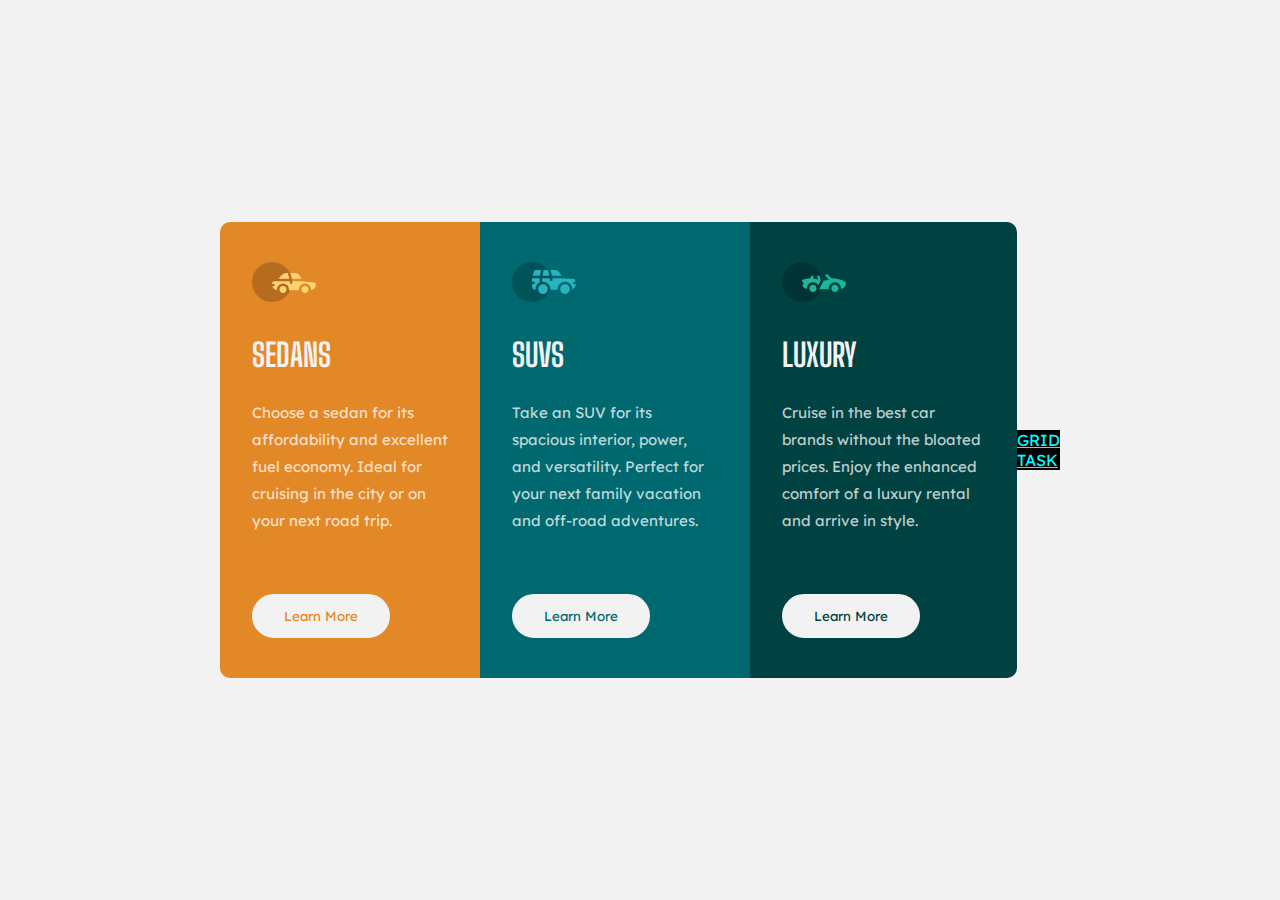
<file: WEEK4/layouts/index.html>
<!DOCTYPE html>
<html lang="en">
<head>
  <meta charset="UTF-8">
  <meta name="viewport" content="width=device-width, initial-scale=1.0"> <!-- displays site properly based on user's device -->

  <link rel="icon" type="image/png" sizes="32x32" href="./images/favicon-32x32.png">

  <link rel="stylesheet" href="style.css">
  
  <title>CSS Flexbox  Layout</title>

  <style>
    .attribution { font-size: 11px; text-align: center; }
    .attribution a { color: hsl(228, 45%, 44%); }
  </style>
</head>
<body>
  
  <main class="box-container">
    <div class="box1 boxes">
      <div class="circle">
        <img src="icon-sedans.svg" alt="Sedan">
      </div>
      <h1>Sedans</h1>
      <p>
        Choose a sedan for its affordability and excellent fuel economy. Ideal for cruising in the city 
        or on your next road trip.
      </p>
      <button>Learn More</button>
    </div>

    <div class="box2 boxes">
      <div class="circle">
        <img src="icon-suvs.svg" alt="SUV">
      </div>
      <h1>SUVs</h1>
      <p>
        Take an SUV for its spacious interior, power, and versatility. Perfect for your next family vacation 
        and off-road adventures.
      </p>
      <button>Learn More</button>
    </div>
    
    <div class="box3 boxes">
      <div class="circle">
        <img src="icon-luxury.svg" alt="Luxury">
      </div>
      <h1>Luxury</h1>
      <p>
        Cruise in the best car brands without the bloated prices. Enjoy the enhanced comfort of a luxury 
        rental and arrive in style.
      </p>
      <button>Learn More</button>
    </div>
    <a href="grid.html" class="footer">GRID TASK</a>
  </main>
</body>
</html>
</file>
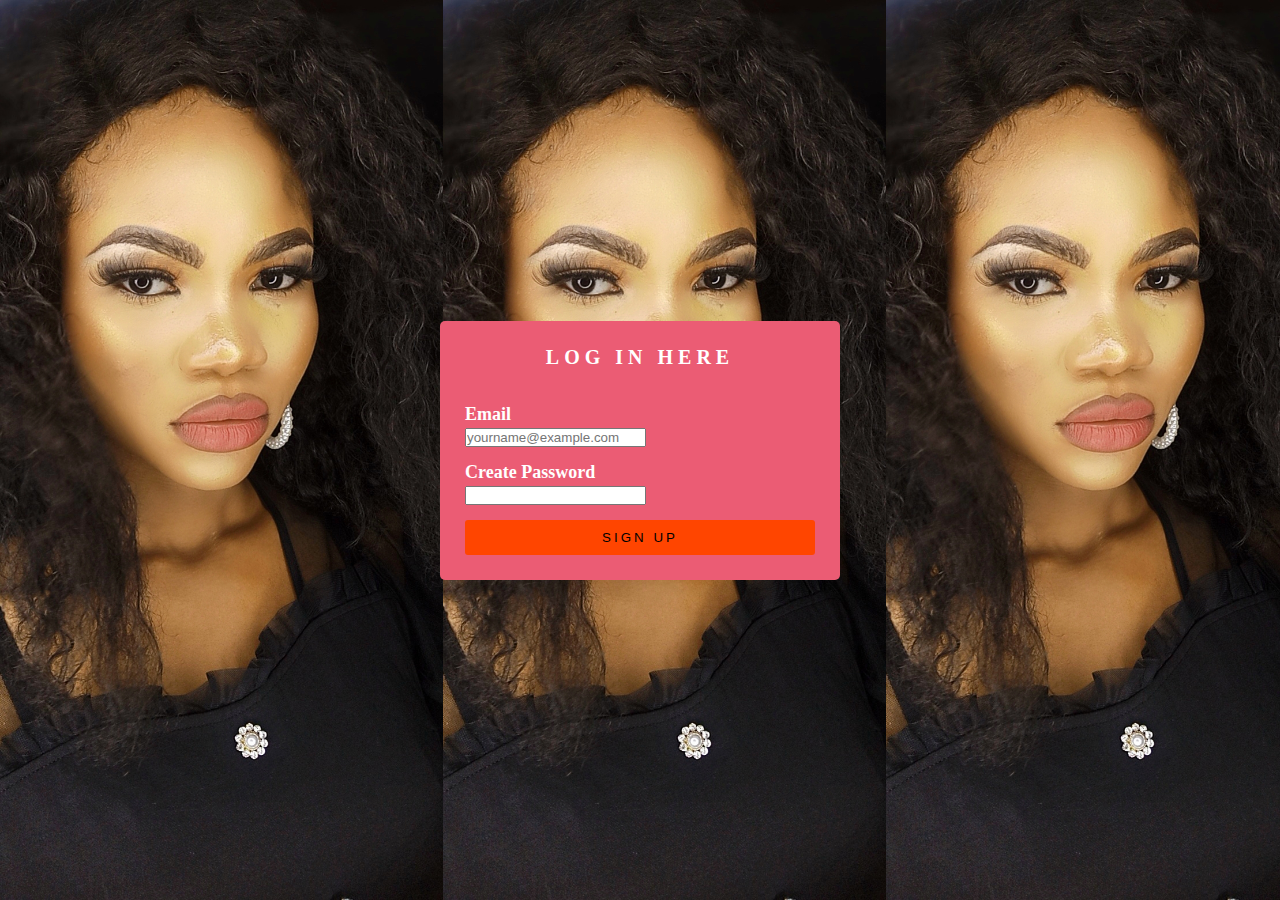
<file: WEEK3/login/login.html>
<!DOCTYPE html>
<html lang="en">
<head>
    <meta charset="UTF-8">
    <meta http-equiv="X-UA-Compatible" content="IE=edge">
    <meta name="viewport" content="width=device-width, initial-scale=1.0">
    <title>login</title>
        <link rel="stylesheet" href="style.css" />
</head>
<body>
    <div class="wrapper">
      <div class="registration_form">
        <div class="title">Log In Here</div>
        <form action="successregisterpage.html">
          <div class="form_wrap">
            <div class="input_grp">

                <div class="input_wrap">
                <label for="email">Email</label>
                <input
                  type="email"
                  name="email"
                  placeholder="yourname@example.com"
                  required
                />
              </div>

               <div class="input_wrap">
                <label for="psw">Create Password</label>
                <input
                  type="password"
                  name="psw"
                  id="psw"
                  pattern="(?=.*\d)(?=.*[a-z])(?=.*[A-Z]).{8,}"
                  title="Must contain at least one number and one uppercase and lowercase letter, and at least 8 or more characters"
                  required
                />
              </div>

              <div class="input_wrap">
                  <a href="successregisterpage.html"></a>
                  <input type="submit" value="Sign Up" class="submit_now"/></div>
            </div>
             </div>
                </div>
                </form>
            </div>
        </div> 
</body>
</html>
</file>
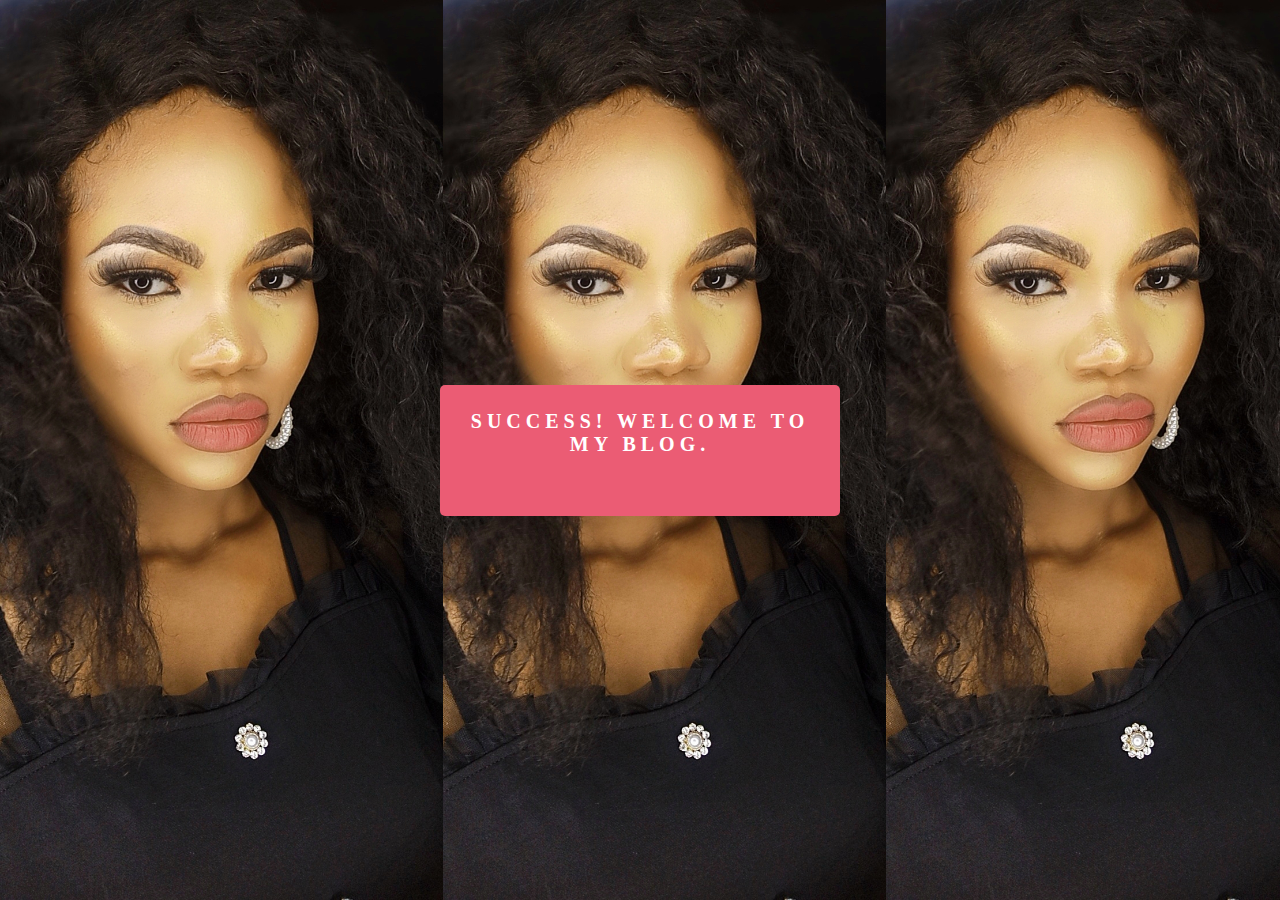
<file: WEEK3/login/success.html>
<!DOCTYPE html>
<html lang="en">
<head>
    <meta charset="UTF-8">
    <meta http-equiv="X-UA-Compatible" content="IE=edge">
    <meta name="viewport" content="width=device-width, initial-scale=1.0">
    <title>success</title>
    <link rel="stylesheet" href="style.css" />
</head>
<body>
   <div class="wrapper">
      <div class="registration_form">
        <div class="title">Success! Welcome to my blog.</div>
        <form action="">
          <div class="form_wrap">
            <div class="input_grp">
                </div>
                </div>
                </form>
            </div>
        </div> 
</body>
</html>
</file>
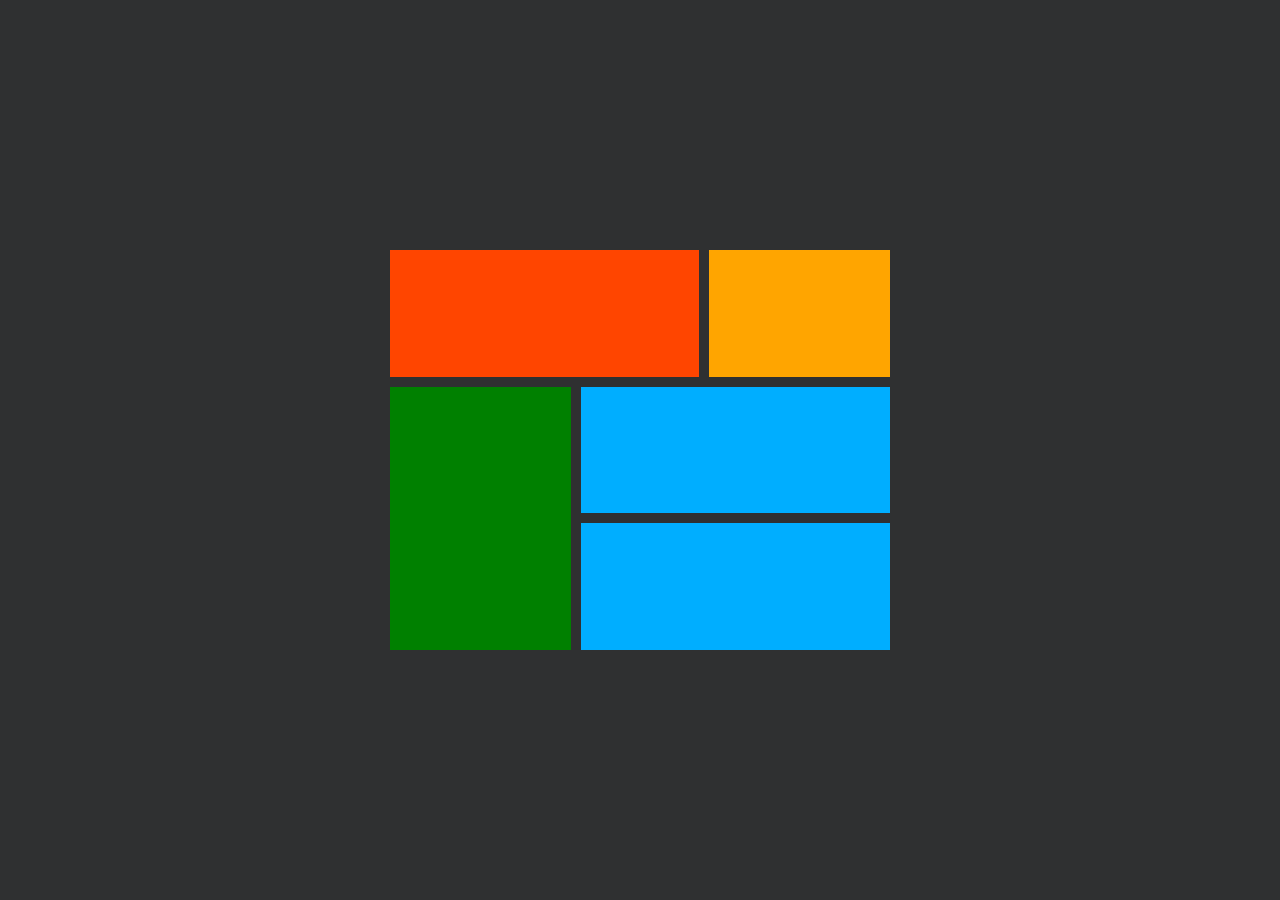
<file: WEEK4/layouts/grid.html>
<!DOCTYPE html>
<html lang="en">
<head>
    <meta charset="UTF-8">
    <meta http-equiv="X-UA-Compatible" content="IE=edge">
    <meta name="viewport" content="width=device-width, initial-scale=1.0">
    <title>Grid Layout</title>
    <link rel="stylesheet" href="grid.css">
</head>
<body>
    <main>
        <div class="item-a"></div>
        <div class="item-b"></div>
        <div class="item-c"></div>
        <div class="item-d"></div>
        <div class="item-e"></div>
    </main>
</body>
</html>
</file>
<file: WEEK4/layouts/style.css>
@import url('https://fonts.googleapis.com/css2?family=Big+Shoulders+Display:wght@700&family=Lexend+Deca&display=swap');

:root {
  /* Primary */
  --orange: hsl(31, 77%, 52%);
  --cyan: hsl(184, 100%, 22%);
  --dark-cyan: hsl(179, 100%, 13%);

  /* Neutral */
  --white: hsla(0, 0%, 100%, 0.75);
  --lightgray:  hsl(0, 0%, 95%);
}

*,
*::before,
*::after {
  border: 0;
  outline: 0;
  padding: 0;
  margin: 0;
  box-sizing: inherit;
}

body {
  box-sizing: border-box;
  font-family: 'Lexend Deca', sans-serif;
  font-weight: 400;
  display: flex;
  place-content: center;
  background-color: var(--lightgray);
  height: 100vh;
}

h1 { 
  font-family: 'Big Shoulders Display', cursive;
  font-weight: 700;
  text-transform: uppercase;
  color: var(--lightgray);
}

p {
  font-size: 15px;
  margin: 25px 0 60px 0;
  color: var(--white);
  font-weight: 400;
  line-height: 1.8;
}

.box-container {
  display: flex;
  width: 840px;
  align-items: center;
  justify-content: center;
}

.boxes {
  display: flex;
  flex-direction: column;
  padding: 40px 32px;
  align-items: flex-start;
}

.box1 {
  background-color: var(--orange);
  border-radius:  10px 0 0 10px;
}

.box2 {
  background-color: var(--cyan);
}

.box3 {
  background-color: var(--dark-cyan);
  border-radius:  0 10px 10px 0;
}

button {
  padding: 12px 30px;
  border-radius: 50px;
  font-family: inherit;
  font-size: 16;
  border: solid 2px var(--lightgray);
  background: var(--lightgray);
  transition: all ease 0.3s;
}

.box1 button {
  color:hsl(31, 77%, 52%);
}

.box2 button {
  color:hsl(184, 100%, 22%);
}

.box3 button {
  color:hsl(179, 100%, 13%);
}

button:hover {
  background: transparent;
  color: var(--lightgray);
}

.circle {
  margin-bottom: 30px;
}


/* MEDIA QUERY */
@media only screen and (max-width: 600px) {
  p {
    margin-bottom: 20px;
  }

  body {
    height: auto;
  }

  .box-container {
    flex-direction: column;
    margin: 16% 0;
    padding: 8%;
  }

  .boxes {
    padding: 38px 44px;
  }

  .box1 {
    border-radius:  10px 10px 0 0;
  }
  
  .box3 {
    border-radius:  0 0 10px 10px;
  }
  
}

.footer{
  display: block;
  margin: 50px auto;
  color: aqua;
  background-color: black;
}
</file>
<file: WEEK3/login/style.css>
*{
    margin: 0;
    padding: 0;
    box-sizing: border-box;
}

body{
    background-image: 
    url("joy1.jpg");
    background-size: contain;
}


.wrapper{
    min-height: 100vh;
    display: flex;
    justify-content: center;
    align-items: center;
}

.registration_form{
    background: rgb(235, 92, 116);
    padding: 25px;
    border-radius: 5px;
    width: 400px;
}

.registration_form .title{
    text-align: center;
    font-size: 20px;
    text-transform: uppercase;
    color: white;
    letter-spacing: 5px;
    font-weight: 700;
}

.form_wrap{
    margin-top: 35px;
}

.form_wrap .input_wrap{
    margin-bottom: 15px;
}

.form_wrap .input_wrap:last-child{
    margin-bottom: 0;
}

.form_wrap .input_wrap label{
    display: block;
    margin-bottom: 3px;
    color: white;
    font-size: large;
    font-weight: 700;
}

.form_wrap .submit_now{
    width: 100%;
    background: orangered;
    padding: 10px;
    border: 0;
    border-radius: 3px;
    text-transform: uppercase;
    letter-spacing: 3px;
    cursor: pointer;
}
</file>
<file: WEEK4/layouts/grid.css>
*{
    margin: 0;
    padding: 0;
}

body{
    background-color: rgb(47, 48, 49);
    display: flex;
    place-items: center;
    min-height: 100vh;
}

main{
    display: grid;
    grid-template-areas: 
    'a a b'
    'c d d'
    'c e e'
    ;
    gap: 10px;
    width: 500px;
    margin: auto;
    height: 400px;
}

main div{
    padding: 2em;
    text-align: center;
}

.item-a{
    background-color: orangered;
    grid-area: a;
}

.item-b{
    background-color: orange;
    grid-area: b;
}

.item-c{
    background-color: green;
    grid-area: c;
}

.item-d{
    background-color: rgb(0, 174, 255);
    grid-area: d;
}

.item-e{
    background-color: rgb(0, 174, 255);
    grid-area: e;
}
</file>
